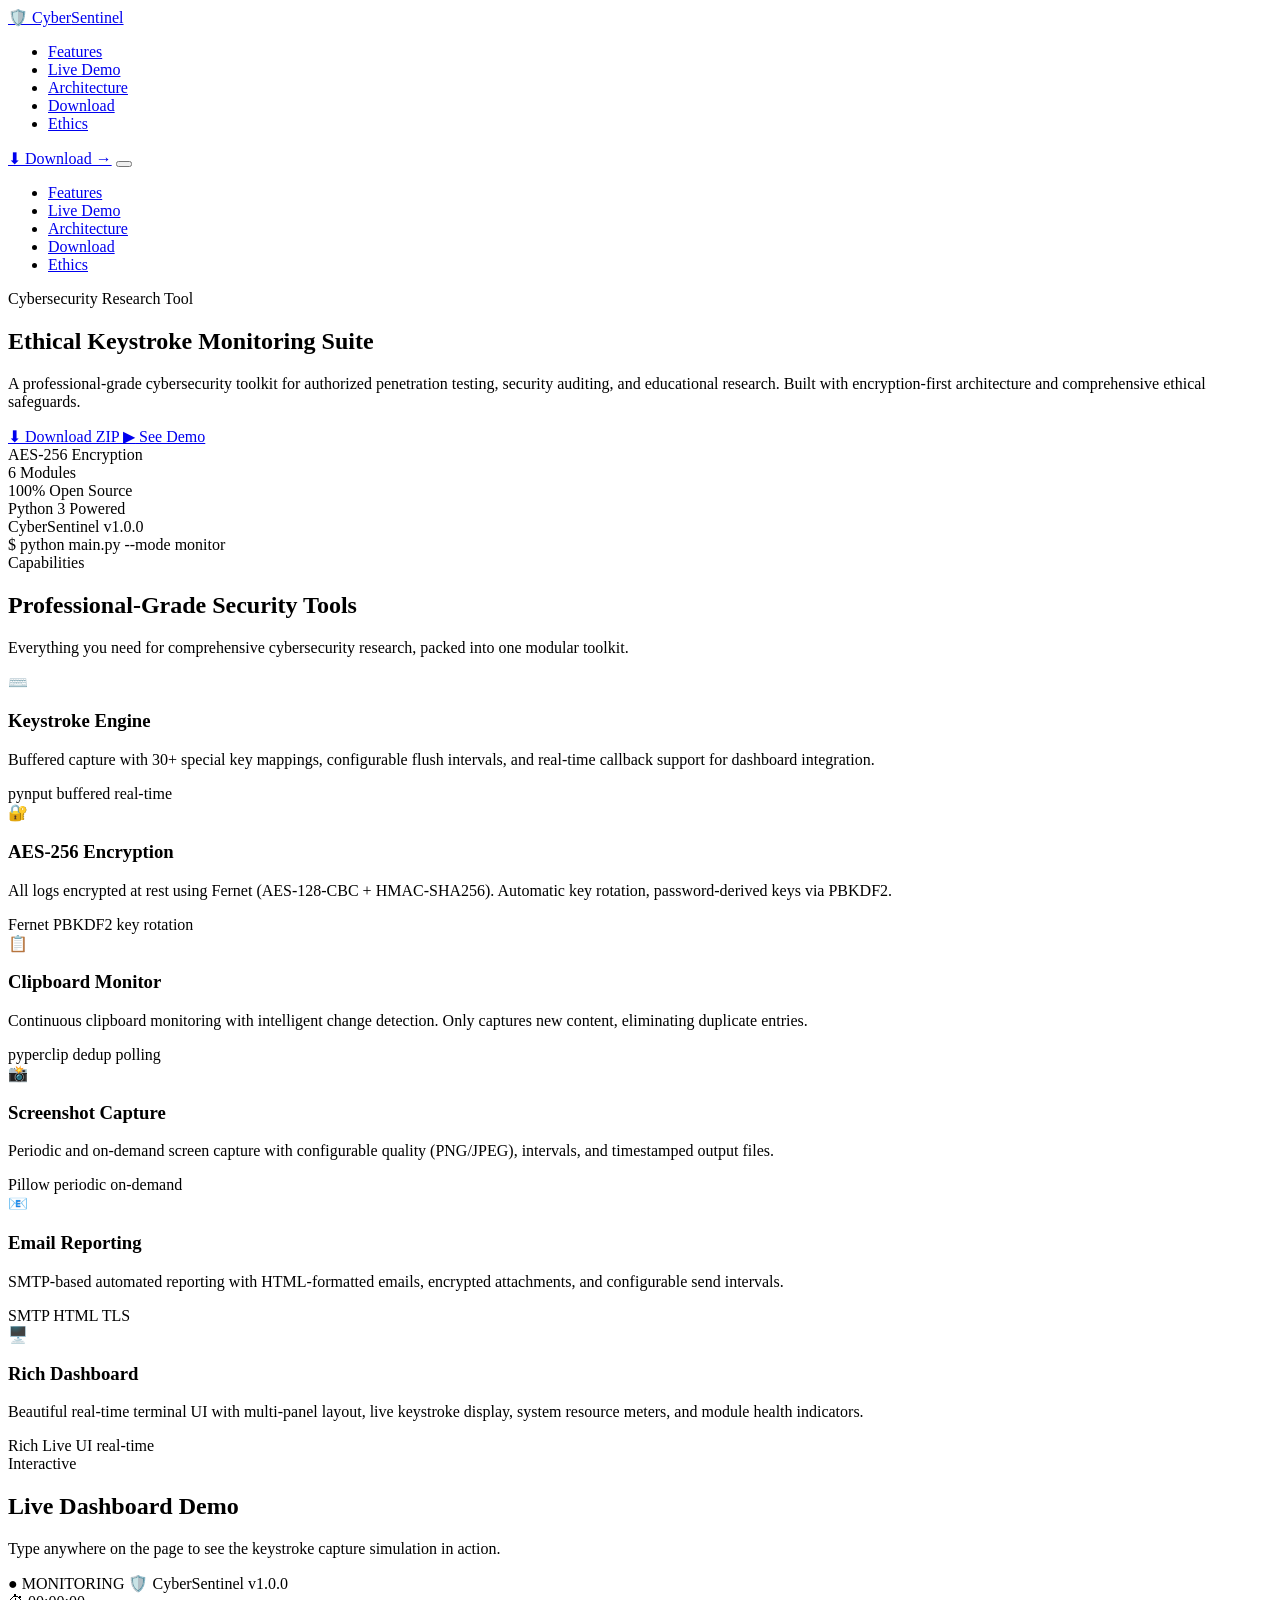
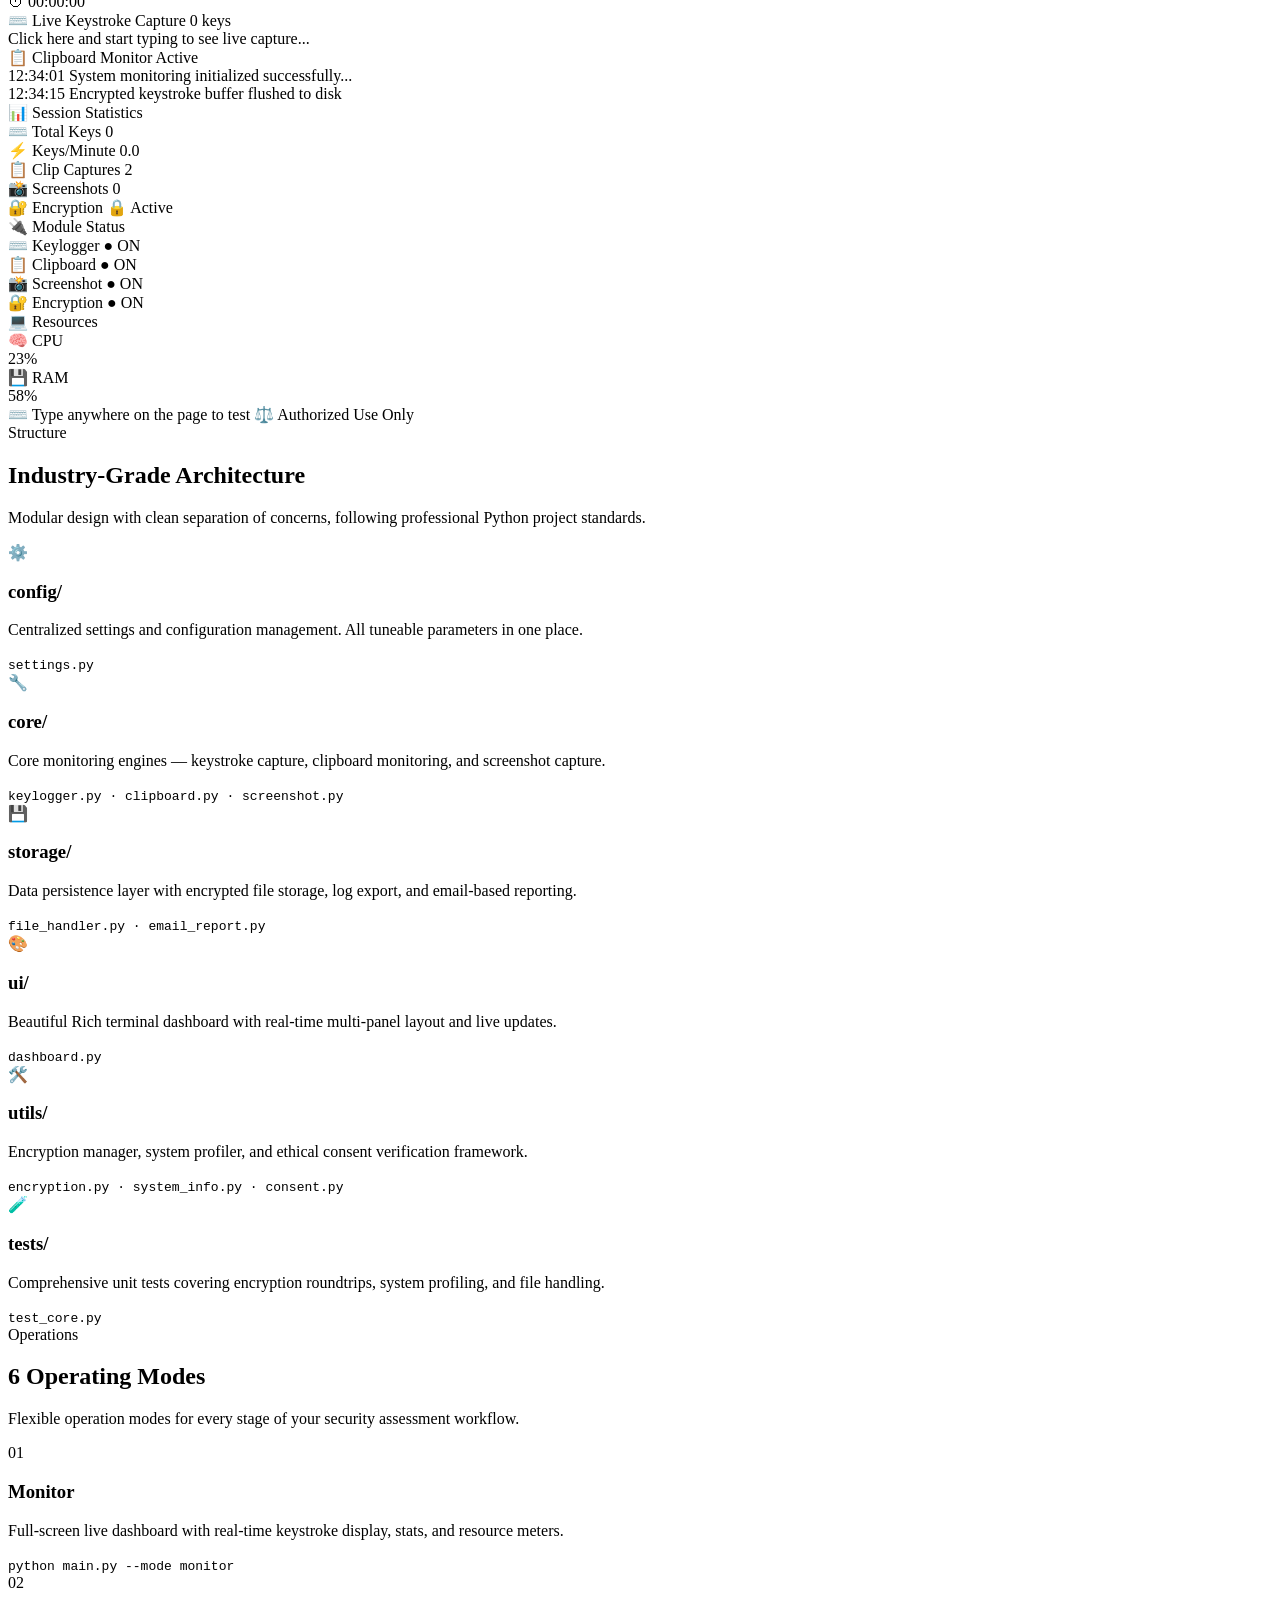
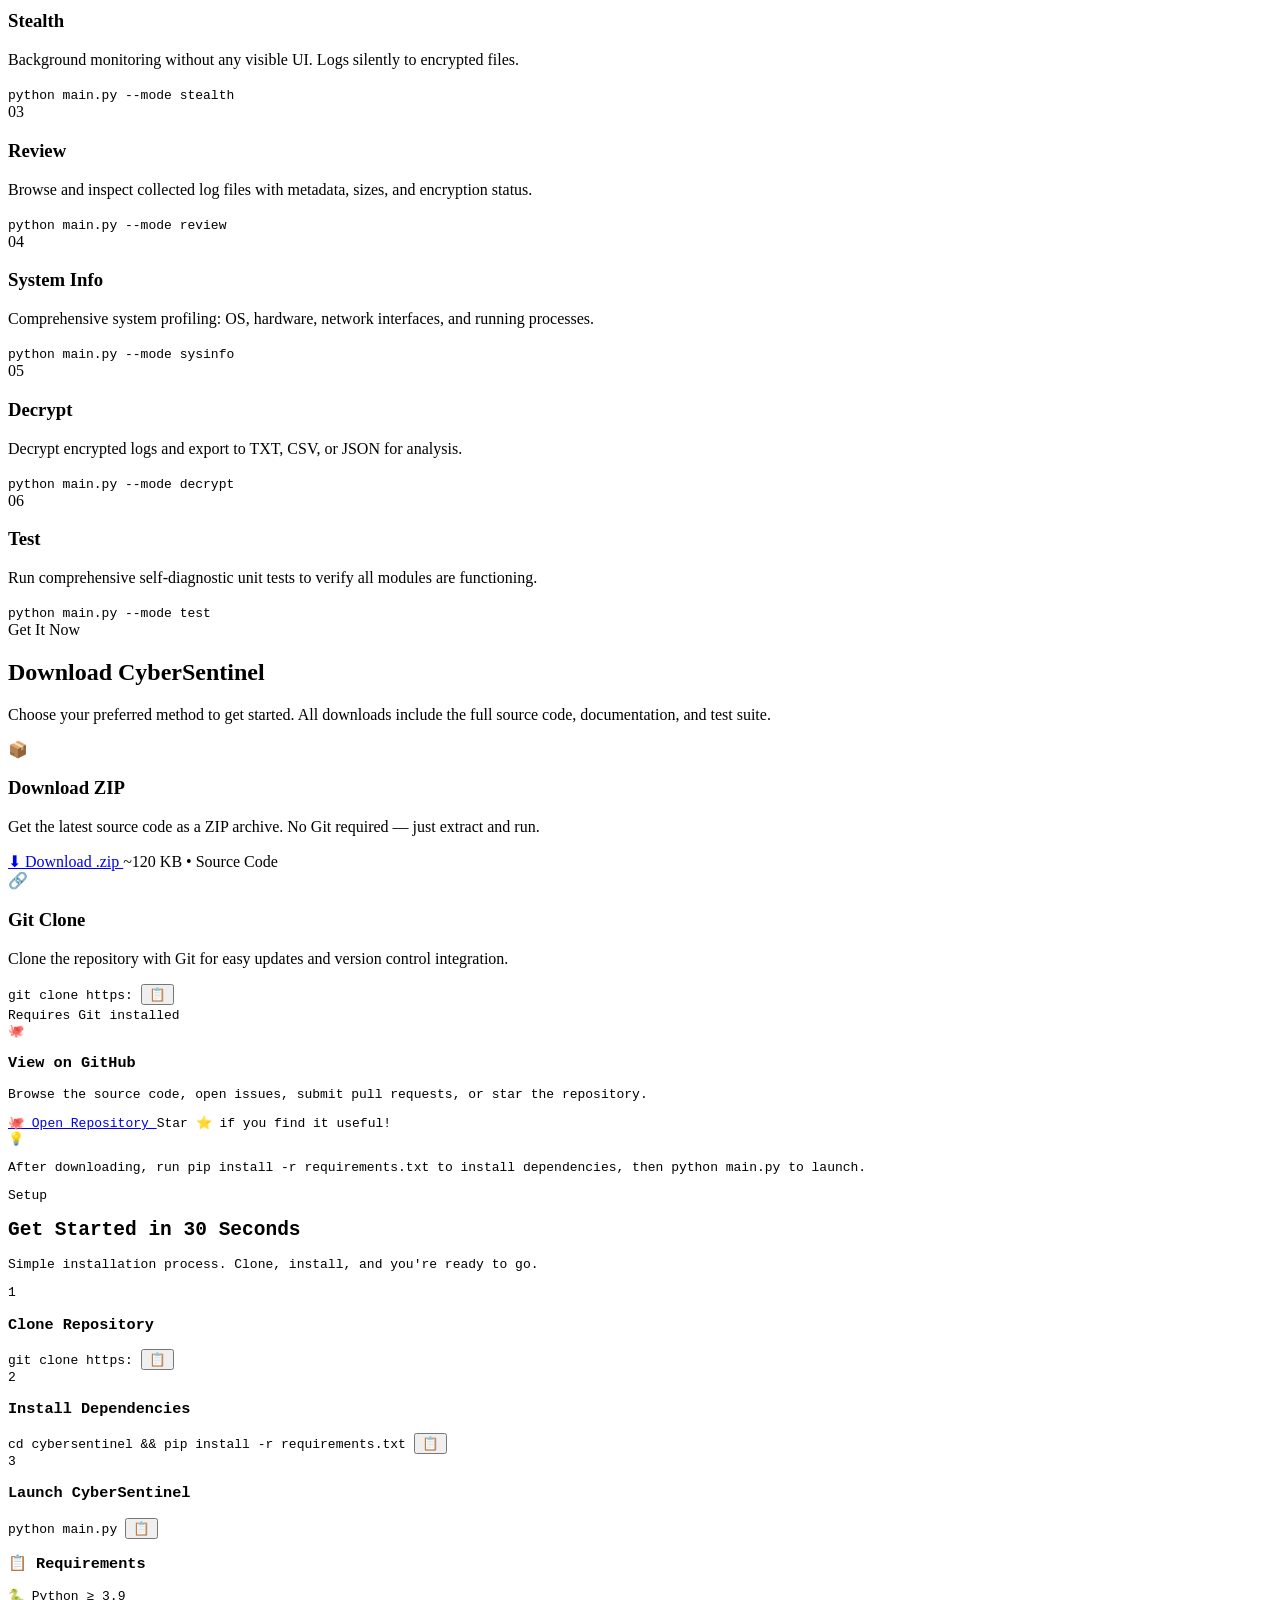
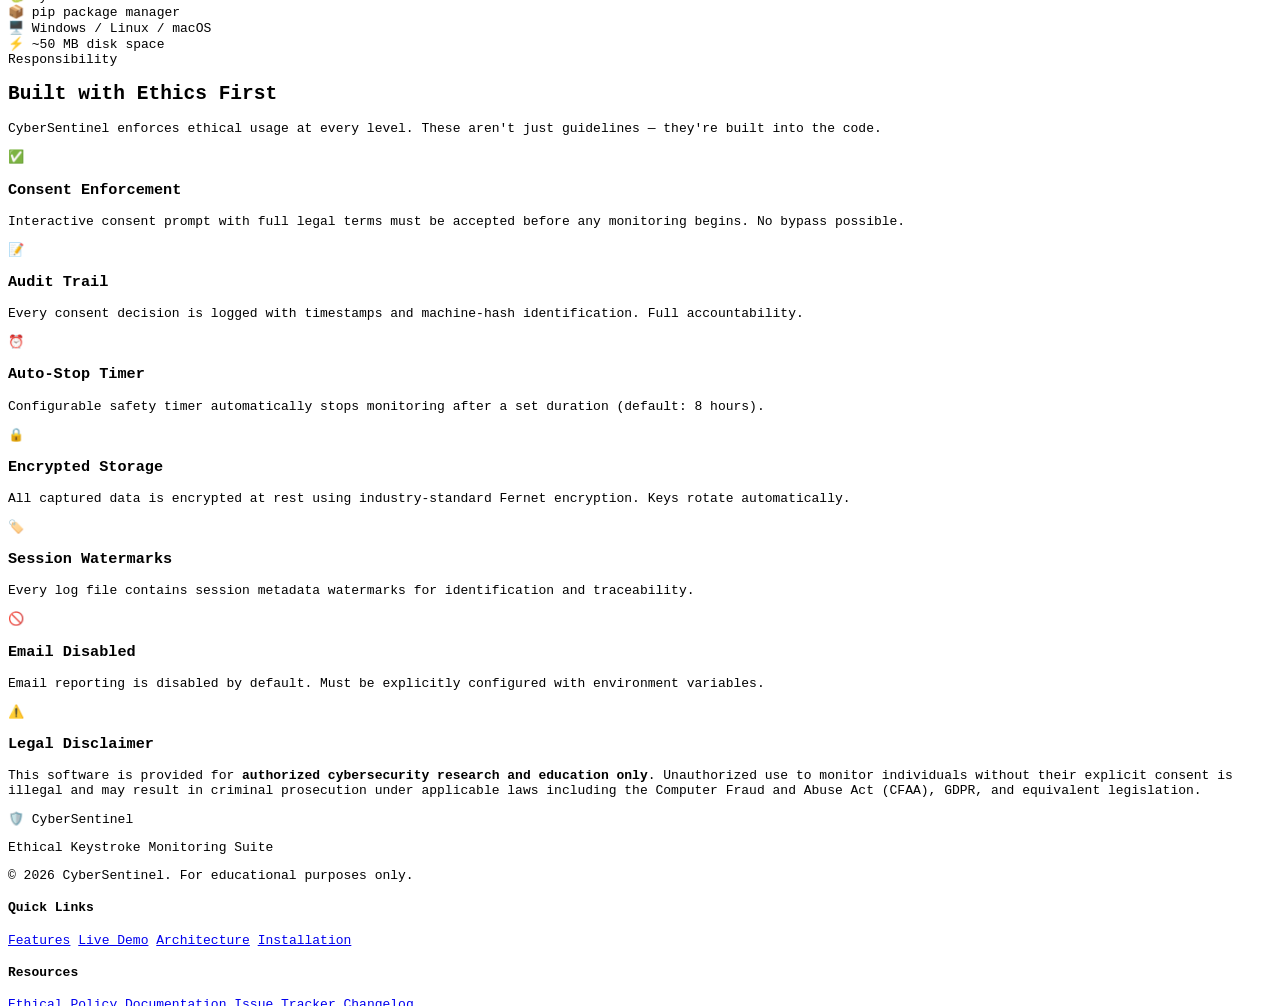
<file: docs/index.html>
<!DOCTYPE html>
<html lang="en">
<head>
    <meta charset="UTF-8">
    <meta name="viewport" content="width=device-width, initial-scale=1.0">
    <meta name="description" content="CyberSentinel - A professional-grade ethical keystroke monitoring suite for cybersecurity research, penetration testing, and education.">
    <meta name="keywords" content="cybersecurity, keylogger, ethical hacking, penetration testing, security research, monitoring">
    <meta name="author" content="CyberSecurity Research Team">
    <title>CyberSentinel — Ethical Keystroke Monitoring Suite</title>
    <link rel="preconnect" href="https:
    <link rel="preconnect" href="https:
    <link href="https:
    <link rel="stylesheet" href="css/style.css">
    <link rel="icon" href="data:image/svg+xml,<svg xmlns=%22http:
</head>
<body>
    
    
    
    <div class="bg-grid"></div>
    <div class="bg-glow bg-glow--1"></div>
    <div class="bg-glow bg-glow--2"></div>
    <div class="bg-glow bg-glow--3"></div>

    
    
    
    <nav class="nav" id="nav">
        <div class="nav__container">
            <a href="#hero" class="nav__logo">
                <span class="nav__logo-icon">🛡️</span>
                <span class="nav__logo-text">Cyber<span class="text-accent">Sentinel</span></span>
            </a>
            <ul class="nav__links">
                <li><a href="#features" class="nav__link">Features</a></li>
                <li><a href="#demo" class="nav__link">Live Demo</a></li>
                <li><a href="#architecture" class="nav__link">Architecture</a></li>
                <li><a href="#download" class="nav__link">Download</a></li>
                <li><a href="#ethical" class="nav__link">Ethics</a></li>
            </ul>
            <a href="#download" class="nav__cta" id="navDownloadBtn">⬇ Download →</a>
            <button class="nav__hamburger" id="hamburger" aria-label="Toggle menu">
                <span></span><span></span><span></span>
            </button>
        </div>
    </nav>

    
    
    
    <div class="mobile-menu" id="mobileMenu">
        <ul class="mobile-menu__links">
            <li><a href="#features">Features</a></li>
            <li><a href="#demo">Live Demo</a></li>
            <li><a href="#architecture">Architecture</a></li>
            <li><a href="#download">Download</a></li>
            <li><a href="#ethical">Ethics</a></li>
        </ul>
    </div>

    
    
    
    <section class="hero" id="hero">
        <div class="hero__content">
            <div class="hero__badge">
                <span class="hero__badge-dot"></span>
                Cybersecurity Research Tool
            </div>
            <h1 class="hero__title">
                <span class="hero__title-line">Ethical Keystroke</span>
                <span class="hero__title-line hero__title-line--accent">Monitoring Suite</span>
            </h1>
            <p class="hero__subtitle">
                A professional-grade cybersecurity toolkit for authorized penetration testing,
                security auditing, and educational research. Built with encryption-first architecture
                and comprehensive ethical safeguards.
            </p>
            <div class="hero__actions">
                <a href="#download" class="btn btn--primary" id="heroDownloadBtn">
                    <span class="btn__icon">⬇</span>
                    Download ZIP
                </a>
                <a href="#demo" class="btn btn--secondary">
                    <span class="btn__icon">▶</span>
                    See Demo
                </a>
            </div>
            <div class="hero__stats">
                <div class="hero__stat">
                    <span class="hero__stat-value">AES-256</span>
                    <span class="hero__stat-label">Encryption</span>
                </div>
                <div class="hero__stat-divider"></div>
                <div class="hero__stat">
                    <span class="hero__stat-value">6</span>
                    <span class="hero__stat-label">Modules</span>
                </div>
                <div class="hero__stat-divider"></div>
                <div class="hero__stat">
                    <span class="hero__stat-value">100%</span>
                    <span class="hero__stat-label">Open Source</span>
                </div>
                <div class="hero__stat-divider"></div>
                <div class="hero__stat">
                    <span class="hero__stat-value">Python 3</span>
                    <span class="hero__stat-label">Powered</span>
                </div>
            </div>
        </div>
        <div class="hero__terminal" id="heroTerminal">
            <div class="terminal">
                <div class="terminal__header">
                    <div class="terminal__dots">
                        <span class="terminal__dot terminal__dot--red"></span>
                        <span class="terminal__dot terminal__dot--yellow"></span>
                        <span class="terminal__dot terminal__dot--green"></span>
                    </div>
                    <span class="terminal__title">CyberSentinel v1.0.0</span>
                </div>
                <div class="terminal__body" id="terminalBody">
                    <div class="terminal__line"><span class="terminal__prompt">$</span> python main.py --mode monitor</div>
                </div>
            </div>
        </div>
    </section>

    
    
    
    <section class="features" id="features">
        <div class="container">
            <div class="section-header">
                <span class="section-tag">Capabilities</span>
                <h2 class="section-title">Professional-Grade <span class="text-accent">Security Tools</span></h2>
                <p class="section-desc">Everything you need for comprehensive cybersecurity research, packed into one modular toolkit.</p>
            </div>
            <div class="features__grid">
                <div class="feature-card feature-card--highlight" data-aos="fade-up">
                    <div class="feature-card__icon">⌨️</div>
                    <h3 class="feature-card__title">Keystroke Engine</h3>
                    <p class="feature-card__desc">Buffered capture with 30+ special key mappings, configurable flush intervals, and real-time callback support for dashboard integration.</p>
                    <div class="feature-card__tags">
                        <span class="tag">pynput</span>
                        <span class="tag">buffered</span>
                        <span class="tag">real-time</span>
                    </div>
                </div>
                <div class="feature-card" data-aos="fade-up" data-aos-delay="100">
                    <div class="feature-card__icon">🔐</div>
                    <h3 class="feature-card__title">AES-256 Encryption</h3>
                    <p class="feature-card__desc">All logs encrypted at rest using Fernet (AES-128-CBC + HMAC-SHA256). Automatic key rotation, password-derived keys via PBKDF2.</p>
                    <div class="feature-card__tags">
                        <span class="tag">Fernet</span>
                        <span class="tag">PBKDF2</span>
                        <span class="tag">key rotation</span>
                    </div>
                </div>
                <div class="feature-card" data-aos="fade-up" data-aos-delay="200">
                    <div class="feature-card__icon">📋</div>
                    <h3 class="feature-card__title">Clipboard Monitor</h3>
                    <p class="feature-card__desc">Continuous clipboard monitoring with intelligent change detection. Only captures new content, eliminating duplicate entries.</p>
                    <div class="feature-card__tags">
                        <span class="tag">pyperclip</span>
                        <span class="tag">dedup</span>
                        <span class="tag">polling</span>
                    </div>
                </div>
                <div class="feature-card" data-aos="fade-up" data-aos-delay="300">
                    <div class="feature-card__icon">📸</div>
                    <h3 class="feature-card__title">Screenshot Capture</h3>
                    <p class="feature-card__desc">Periodic and on-demand screen capture with configurable quality (PNG/JPEG), intervals, and timestamped output files.</p>
                    <div class="feature-card__tags">
                        <span class="tag">Pillow</span>
                        <span class="tag">periodic</span>
                        <span class="tag">on-demand</span>
                    </div>
                </div>
                <div class="feature-card" data-aos="fade-up" data-aos-delay="400">
                    <div class="feature-card__icon">📧</div>
                    <h3 class="feature-card__title">Email Reporting</h3>
                    <p class="feature-card__desc">SMTP-based automated reporting with HTML-formatted emails, encrypted attachments, and configurable send intervals.</p>
                    <div class="feature-card__tags">
                        <span class="tag">SMTP</span>
                        <span class="tag">HTML</span>
                        <span class="tag">TLS</span>
                    </div>
                </div>
                <div class="feature-card" data-aos="fade-up" data-aos-delay="500">
                    <div class="feature-card__icon">🖥️</div>
                    <h3 class="feature-card__title">Rich Dashboard</h3>
                    <p class="feature-card__desc">Beautiful real-time terminal UI with multi-panel layout, live keystroke display, system resource meters, and module health indicators.</p>
                    <div class="feature-card__tags">
                        <span class="tag">Rich</span>
                        <span class="tag">Live UI</span>
                        <span class="tag">real-time</span>
                    </div>
                </div>
            </div>
        </div>
    </section>

    
    
    
    <section class="demo" id="demo">
        <div class="container">
            <div class="section-header">
                <span class="section-tag">Interactive</span>
                <h2 class="section-title">Live <span class="text-accent">Dashboard Demo</span></h2>
                <p class="section-desc">Type anywhere on the page to see the keystroke capture simulation in action.</p>
            </div>
            <div class="demo__dashboard">
                
                <div class="demo__header">
                    <div class="demo__header-left">
                        <span class="demo__status demo__status--active">● MONITORING</span>
                        <span class="demo__session">🛡️ CyberSentinel v1.0.0</span>
                    </div>
                    <div class="demo__header-right">
                        <span class="demo__timer" id="demoTimer">⏱ 00:00:00</span>
                        <span class="demo__date" id="demoDate"></span>
                    </div>
                </div>

                <div class="demo__body">
                    
                    <div class="demo__left">
                        
                        <div class="demo__panel demo__panel--keystrokes">
                            <div class="demo__panel-header">
                                <span>⌨️ Live Keystroke Capture</span>
                                <span class="demo__panel-badge" id="keyCount">0 keys</span>
                            </div>
                            <div class="demo__panel-body" id="keystrokePanel">
                                <span class="demo__placeholder">Click here and start typing to see live capture...</span>
                            </div>
                        </div>
                        
                        <div class="demo__panel demo__panel--clipboard">
                            <div class="demo__panel-header">
                                <span>📋 Clipboard Monitor</span>
                                <span class="demo__panel-badge">Active</span>
                            </div>
                            <div class="demo__panel-body">
                                <div class="demo__clip-entry">
                                    <span class="demo__clip-time">12:34:01</span>
                                    <span class="demo__clip-text">System monitoring initialized successfully...</span>
                                </div>
                                <div class="demo__clip-entry">
                                    <span class="demo__clip-time">12:34:15</span>
                                    <span class="demo__clip-text">Encrypted keystroke buffer flushed to disk</span>
                                </div>
                            </div>
                        </div>
                    </div>

                    
                    <div class="demo__right">
                        
                        <div class="demo__panel demo__panel--stats">
                            <div class="demo__panel-header">
                                <span>📊 Session Statistics</span>
                            </div>
                            <div class="demo__panel-body">
                                <div class="demo__stat-row">
                                    <span>⌨️ Total Keys</span>
                                    <span class="demo__stat-val" id="statTotalKeys">0</span>
                                </div>
                                <div class="demo__stat-row">
                                    <span>⚡ Keys/Minute</span>
                                    <span class="demo__stat-val" id="statKPM">0.0</span>
                                </div>
                                <div class="demo__stat-row">
                                    <span>📋 Clip Captures</span>
                                    <span class="demo__stat-val">2</span>
                                </div>
                                <div class="demo__stat-row">
                                    <span>📸 Screenshots</span>
                                    <span class="demo__stat-val">0</span>
                                </div>
                                <div class="demo__stat-row">
                                    <span>🔐 Encryption</span>
                                    <span class="demo__stat-val demo__stat-val--active">🔒 Active</span>
                                </div>
                            </div>
                        </div>
                        
                        <div class="demo__panel demo__panel--modules">
                            <div class="demo__panel-header">
                                <span>🔌 Module Status</span>
                            </div>
                            <div class="demo__panel-body">
                                <div class="demo__module-row">
                                    <span>⌨️ Keylogger</span>
                                    <span class="demo__module-status demo__module-status--on">● ON</span>
                                </div>
                                <div class="demo__module-row">
                                    <span>📋 Clipboard</span>
                                    <span class="demo__module-status demo__module-status--on">● ON</span>
                                </div>
                                <div class="demo__module-row">
                                    <span>📸 Screenshot</span>
                                    <span class="demo__module-status demo__module-status--on">● ON</span>
                                </div>
                                <div class="demo__module-row">
                                    <span>🔐 Encryption</span>
                                    <span class="demo__module-status demo__module-status--on">● ON</span>
                                </div>
                            </div>
                        </div>
                        
                        <div class="demo__panel demo__panel--system">
                            <div class="demo__panel-header">
                                <span>💻 Resources</span>
                            </div>
                            <div class="demo__panel-body">
                                <div class="demo__resource-row">
                                    <span>🧠 CPU</span>
                                    <div class="demo__resource-bar">
                                        <div class="demo__resource-fill" id="cpuBar" style="width: 23%"></div>
                                    </div>
                                    <span class="demo__resource-val" id="cpuVal">23%</span>
                                </div>
                                <div class="demo__resource-row">
                                    <span>💾 RAM</span>
                                    <div class="demo__resource-bar">
                                        <div class="demo__resource-fill demo__resource-fill--ram" id="ramBar" style="width: 58%"></div>
                                    </div>
                                    <span class="demo__resource-val" id="ramVal">58%</span>
                                </div>
                            </div>
                        </div>
                    </div>
                </div>

                
                <div class="demo__footer">
                    <span>⌨️ Type anywhere on the page to test</span>
                    <span>⚖️ Authorized Use Only</span>
                </div>
            </div>
        </div>
    </section>

    
    
    
    <section class="architecture" id="architecture">
        <div class="container">
            <div class="section-header">
                <span class="section-tag">Structure</span>
                <h2 class="section-title">Industry-Grade <span class="text-accent">Architecture</span></h2>
                <p class="section-desc">Modular design with clean separation of concerns, following professional Python project standards.</p>
            </div>
            <div class="arch__grid">
                <div class="arch__card">
                    <div class="arch__card-icon">⚙️</div>
                    <h3>config/</h3>
                    <p>Centralized settings and configuration management. All tuneable parameters in one place.</p>
                    <code>settings.py</code>
                </div>
                <div class="arch__card">
                    <div class="arch__card-icon">🔧</div>
                    <h3>core/</h3>
                    <p>Core monitoring engines — keystroke capture, clipboard monitoring, and screenshot capture.</p>
                    <code>keylogger.py · clipboard.py · screenshot.py</code>
                </div>
                <div class="arch__card">
                    <div class="arch__card-icon">💾</div>
                    <h3>storage/</h3>
                    <p>Data persistence layer with encrypted file storage, log export, and email-based reporting.</p>
                    <code>file_handler.py · email_report.py</code>
                </div>
                <div class="arch__card">
                    <div class="arch__card-icon">🎨</div>
                    <h3>ui/</h3>
                    <p>Beautiful Rich terminal dashboard with real-time multi-panel layout and live updates.</p>
                    <code>dashboard.py</code>
                </div>
                <div class="arch__card">
                    <div class="arch__card-icon">🛠️</div>
                    <h3>utils/</h3>
                    <p>Encryption manager, system profiler, and ethical consent verification framework.</p>
                    <code>encryption.py · system_info.py · consent.py</code>
                </div>
                <div class="arch__card">
                    <div class="arch__card-icon">🧪</div>
                    <h3>tests/</h3>
                    <p>Comprehensive unit tests covering encryption roundtrips, system profiling, and file handling.</p>
                    <code>test_core.py</code>
                </div>
            </div>
        </div>
    </section>

    
    
    
    <section class="modes" id="modes">
        <div class="container">
            <div class="section-header">
                <span class="section-tag">Operations</span>
                <h2 class="section-title">6 Operating <span class="text-accent">Modes</span></h2>
                <p class="section-desc">Flexible operation modes for every stage of your security assessment workflow.</p>
            </div>
            <div class="modes__grid">
                <div class="mode-card">
                    <div class="mode-card__num">01</div>
                    <h3>Monitor</h3>
                    <p>Full-screen live dashboard with real-time keystroke display, stats, and resource meters.</p>
                    <code>python main.py --mode monitor</code>
                </div>
                <div class="mode-card">
                    <div class="mode-card__num">02</div>
                    <h3>Stealth</h3>
                    <p>Background monitoring without any visible UI. Logs silently to encrypted files.</p>
                    <code>python main.py --mode stealth</code>
                </div>
                <div class="mode-card">
                    <div class="mode-card__num">03</div>
                    <h3>Review</h3>
                    <p>Browse and inspect collected log files with metadata, sizes, and encryption status.</p>
                    <code>python main.py --mode review</code>
                </div>
                <div class="mode-card">
                    <div class="mode-card__num">04</div>
                    <h3>System Info</h3>
                    <p>Comprehensive system profiling: OS, hardware, network interfaces, and running processes.</p>
                    <code>python main.py --mode sysinfo</code>
                </div>
                <div class="mode-card">
                    <div class="mode-card__num">05</div>
                    <h3>Decrypt</h3>
                    <p>Decrypt encrypted logs and export to TXT, CSV, or JSON for analysis.</p>
                    <code>python main.py --mode decrypt</code>
                </div>
                <div class="mode-card">
                    <div class="mode-card__num">06</div>
                    <h3>Test</h3>
                    <p>Run comprehensive self-diagnostic unit tests to verify all modules are functioning.</p>
                    <code>python main.py --mode test</code>
                </div>
            </div>
        </div>
    </section>

    
    
    
    <section class="download" id="download">
        <div class="container">
            <div class="section-header">
                <span class="section-tag">Get It Now</span>
                <h2 class="section-title">Download <span class="text-accent">CyberSentinel</span></h2>
                <p class="section-desc">Choose your preferred method to get started. All downloads include the full source code, documentation, and test suite.</p>
            </div>
            <div class="download__grid">
                
                <div class="download__card download__card--primary">
                    <div class="download__card-glow"></div>
                    <div class="download__card-icon">📦</div>
                    <h3>Download ZIP</h3>
                    <p>Get the latest source code as a ZIP archive. No Git required — just extract and run.</p>
                    <a href="#" class="btn btn--primary download__btn" id="downloadZipBtn">
                        <span class="btn__icon">⬇</span>
                        Download .zip
                    </a>
                    <span class="download__card-size">~120 KB • Source Code</span>
                </div>
                
                <div class="download__card">
                    <div class="download__card-icon">🔗</div>
                    <h3>Git Clone</h3>
                    <p>Clone the repository with Git for easy updates and version control integration.</p>
                    <div class="download__code-block">
                        <code id="cloneCmd">git clone https:
                        <button class="install__copy-btn" onclick="copyCode(this)" aria-label="Copy command">📋</button>
                    </div>
                    <span class="download__card-size">Requires Git installed</span>
                </div>
                
                <div class="download__card">
                    <div class="download__card-icon">🐙</div>
                    <h3>View on GitHub</h3>
                    <p>Browse the source code, open issues, submit pull requests, or star the repository.</p>
                    <a href="#" class="btn btn--secondary download__btn" id="downloadGithubBtn">
                        <span class="btn__icon">🐙</span>
                        Open Repository
                    </a>
                    <span class="download__card-size">Star ⭐ if you find it useful!</span>
                </div>
            </div>
            <div class="download__note">
                <span>💡</span>
                <p>After downloading, run <code>pip install -r requirements.txt</code> to install dependencies, then <code>python main.py</code> to launch.</p>
            </div>
        </div>
    </section>

    
    
    
    <section class="install" id="install">
        <div class="container">
            <div class="section-header">
                <span class="section-tag">Setup</span>
                <h2 class="section-title">Get Started in <span class="text-accent">30 Seconds</span></h2>
                <p class="section-desc">Simple installation process. Clone, install, and you're ready to go.</p>
            </div>
            <div class="install__steps">
                <div class="install__step">
                    <div class="install__step-num">1</div>
                    <div class="install__step-content">
                        <h3>Clone Repository</h3>
                        <div class="install__code-block">
                            <code>git clone https:
                            <button class="install__copy-btn" onclick="copyCode(this)" aria-label="Copy command">📋</button>
                        </div>
                    </div>
                </div>
                <div class="install__step">
                    <div class="install__step-num">2</div>
                    <div class="install__step-content">
                        <h3>Install Dependencies</h3>
                        <div class="install__code-block">
                            <code>cd cybersentinel && pip install -r requirements.txt</code>
                            <button class="install__copy-btn" onclick="copyCode(this)" aria-label="Copy command">📋</button>
                        </div>
                    </div>
                </div>
                <div class="install__step">
                    <div class="install__step-num">3</div>
                    <div class="install__step-content">
                        <h3>Launch CyberSentinel</h3>
                        <div class="install__code-block">
                            <code>python main.py</code>
                            <button class="install__copy-btn" onclick="copyCode(this)" aria-label="Copy command">📋</button>
                        </div>
                    </div>
                </div>
            </div>
            <div class="install__requirements">
                <h3>📋 Requirements</h3>
                <div class="install__req-grid">
                    <div class="install__req">
                        <span class="install__req-icon">🐍</span>
                        <span>Python ≥ 3.9</span>
                    </div>
                    <div class="install__req">
                        <span class="install__req-icon">📦</span>
                        <span>pip package manager</span>
                    </div>
                    <div class="install__req">
                        <span class="install__req-icon">🖥️</span>
                        <span>Windows / Linux / macOS</span>
                    </div>
                    <div class="install__req">
                        <span class="install__req-icon">⚡</span>
                        <span>~50 MB disk space</span>
                    </div>
                </div>
            </div>
        </div>
    </section>

    
    
    
    <section class="ethical" id="ethical">
        <div class="container">
            <div class="section-header">
                <span class="section-tag">Responsibility</span>
                <h2 class="section-title">Built with <span class="text-accent">Ethics First</span></h2>
                <p class="section-desc">CyberSentinel enforces ethical usage at every level. These aren't just guidelines — they're built into the code.</p>
            </div>
            <div class="ethical__grid">
                <div class="ethical__card">
                    <div class="ethical__card-icon">✅</div>
                    <h3>Consent Enforcement</h3>
                    <p>Interactive consent prompt with full legal terms must be accepted before any monitoring begins. No bypass possible.</p>
                </div>
                <div class="ethical__card">
                    <div class="ethical__card-icon">📝</div>
                    <h3>Audit Trail</h3>
                    <p>Every consent decision is logged with timestamps and machine-hash identification. Full accountability.</p>
                </div>
                <div class="ethical__card">
                    <div class="ethical__card-icon">⏰</div>
                    <h3>Auto-Stop Timer</h3>
                    <p>Configurable safety timer automatically stops monitoring after a set duration (default: 8 hours).</p>
                </div>
                <div class="ethical__card">
                    <div class="ethical__card-icon">🔒</div>
                    <h3>Encrypted Storage</h3>
                    <p>All captured data is encrypted at rest using industry-standard Fernet encryption. Keys rotate automatically.</p>
                </div>
                <div class="ethical__card">
                    <div class="ethical__card-icon">🏷️</div>
                    <h3>Session Watermarks</h3>
                    <p>Every log file contains session metadata watermarks for identification and traceability.</p>
                </div>
                <div class="ethical__card">
                    <div class="ethical__card-icon">🚫</div>
                    <h3>Email Disabled</h3>
                    <p>Email reporting is disabled by default. Must be explicitly configured with environment variables.</p>
                </div>
            </div>
            <div class="ethical__warning">
                <div class="ethical__warning-icon">⚠️</div>
                <div>
                    <h3>Legal Disclaimer</h3>
                    <p>This software is provided for <strong>authorized cybersecurity research and education only</strong>. Unauthorized use to monitor individuals without their explicit consent is illegal and may result in criminal prosecution under applicable laws including the Computer Fraud and Abuse Act (CFAA), GDPR, and equivalent legislation.</p>
                </div>
            </div>
        </div>
    </section>

    
    
    
    <footer class="footer">
        <div class="container">
            <div class="footer__content">
                <div class="footer__brand">
                    <span class="footer__logo">🛡️ Cyber<span class="text-accent">Sentinel</span></span>
                    <p>Ethical Keystroke Monitoring Suite</p>
                    <p class="footer__copy">© 2026 CyberSentinel. For educational purposes only.</p>
                </div>
                <div class="footer__links">
                    <h4>Quick Links</h4>
                    <a href="#features">Features</a>
                    <a href="#demo">Live Demo</a>
                    <a href="#architecture">Architecture</a>
                    <a href="#install">Installation</a>
                </div>
                <div class="footer__links">
                    <h4>Resources</h4>
                    <a href="#ethical">Ethical Policy</a>
                    <a href="#">Documentation</a>
                    <a href="#">Issue Tracker</a>
                    <a href="#">Changelog</a>
                </div>
            </div>
        </div>
    </footer>

    <script src="js/app.js"></script>
</body>
</html>
</file>
<file: docs/css/style.css>
:root {
    
    --bg-primary: #06060e;
    --bg-secondary: #0c0c1d;
    --bg-card: #0f0f23;
    --bg-card-hover: #141432;
    --bg-panel: #0a0a1a;

    --accent: #00d4ff;
    --accent-glow: rgba(0, 212, 255, 0.15);
    --accent-dark: #0099bb;
    --secondary: #c850c0;
    --secondary-glow: rgba(200, 80, 192, 0.15);
    --tertiary: #00e676;
    --warning: #ffab40;
    --error: #ff5252;

    --text-primary: #e8eaf6;
    --text-secondary: #9fa8c7;
    --text-dim: #5c6487;

    --border: rgba(255, 255, 255, 0.06);
    --border-accent: rgba(0, 212, 255, 0.2);

    
    --font-sans: 'Inter', -apple-system, BlinkMacSystemFont, sans-serif;
    --font-mono: 'JetBrains Mono', 'Fira Code', monospace;

    
    --space-xs: 0.25rem;
    --space-sm: 0.5rem;
    --space-md: 1rem;
    --space-lg: 1.5rem;
    --space-xl: 2rem;
    --space-2xl: 3rem;
    --space-3xl: 4rem;
    --space-4xl: 6rem;

    
    --radius-sm: 6px;
    --radius-md: 10px;
    --radius-lg: 16px;
    --radius-xl: 24px;
    --radius-full: 999px;

    
    --transition-fast: 0.15s ease;
    --transition-normal: 0.3s ease;
    --transition-slow: 0.5s ease;

    
    --z-bg: -1;
    --z-base: 1;
    --z-nav: 100;
    --z-overlay: 200;
}

*,
*::before,
*::after {
    margin: 0;
    padding: 0;
    box-sizing: border-box;
}

html {
    scroll-behavior: smooth;
    scroll-padding-top: 80px;
    font-size: 16px;
}

body {
    font-family: var(--font-sans);
    background: var(--bg-primary);
    color: var(--text-primary);
    line-height: 1.6;
    overflow-x: hidden;
    -webkit-font-smoothing: antialiased;
}

a {
    color: var(--accent);
    text-decoration: none;
    transition: color var(--transition-fast);
}

a:hover {
    color: var(--secondary);
}

img {
    max-width: 100%;
    display: block;
}

code {
    font-family: var(--font-mono);
    font-size: 0.85em;
    background: rgba(0, 212, 255, 0.08);
    color: var(--accent);
    padding: 0.15em 0.5em;
    border-radius: var(--radius-sm);
}

.container {
    width: 100%;
    max-width: 1200px;
    margin: 0 auto;
    padding: 0 var(--space-xl);
}

.text-accent {
    background: linear-gradient(135deg, var(--accent), var(--secondary));
    -webkit-background-clip: text;
    -webkit-text-fill-color: transparent;
    background-clip: text;
}

.bg-grid {
    position: fixed;
    inset: 0;
    z-index: var(--z-bg);
    background-image:
        linear-gradient(rgba(255, 255, 255, 0.02) 1px, transparent 1px),
        linear-gradient(90deg, rgba(255, 255, 255, 0.02) 1px, transparent 1px);
    background-size: 60px 60px;
    pointer-events: none;
}

.bg-glow {
    position: fixed;
    border-radius: 50%;
    filter: blur(120px);
    z-index: var(--z-bg);
    pointer-events: none;
    animation: glow-float 12s ease-in-out infinite;
}

.bg-glow--1 {
    width: 600px;
    height: 600px;
    background: radial-gradient(circle, rgba(0, 212, 255, 0.08), transparent 70%);
    top: -200px;
    right: -100px;
    animation-delay: 0s;
}

.bg-glow--2 {
    width: 500px;
    height: 500px;
    background: radial-gradient(circle, rgba(200, 80, 192, 0.06), transparent 70%);
    bottom: -100px;
    left: -100px;
    animation-delay: -4s;
}

.bg-glow--3 {
    width: 400px;
    height: 400px;
    background: radial-gradient(circle, rgba(0, 230, 118, 0.04), transparent 70%);
    top: 50%;
    left: 50%;
    transform: translate(-50%, -50%);
    animation-delay: -8s;
}

@keyframes glow-float {
    0%, 100% { transform: translate(0, 0) scale(1); }
    33% { transform: translate(30px, -20px) scale(1.05); }
    66% { transform: translate(-20px, 15px) scale(0.95); }
}

.nav {
    position: fixed;
    top: 0;
    left: 0;
    right: 0;
    z-index: var(--z-nav);
    backdrop-filter: blur(20px) saturate(180%);
    -webkit-backdrop-filter: blur(20px) saturate(180%);
    background: rgba(6, 6, 14, 0.8);
    border-bottom: 1px solid var(--border);
    transition: all var(--transition-normal);
}

.nav.scrolled {
    background: rgba(6, 6, 14, 0.95);
    box-shadow: 0 4px 30px rgba(0, 0, 0, 0.3);
}

.nav__container {
    max-width: 1200px;
    margin: 0 auto;
    padding: 0 var(--space-xl);
    display: flex;
    align-items: center;
    justify-content: space-between;
    height: 70px;
}

.nav__logo {
    display: flex;
    align-items: center;
    gap: var(--space-sm);
    font-weight: 700;
    font-size: 1.2rem;
    color: var(--text-primary);
}

.nav__logo:hover {
    color: var(--text-primary);
}

.nav__logo-icon {
    font-size: 1.5rem;
}

.nav__links {
    display: flex;
    list-style: none;
    gap: var(--space-lg);
}

.nav__link {
    color: var(--text-secondary);
    font-size: 0.9rem;
    font-weight: 500;
    padding: var(--space-sm) 0;
    position: relative;
    transition: color var(--transition-fast);
}

.nav__link::after {
    content: '';
    position: absolute;
    bottom: 0;
    left: 0;
    width: 0;
    height: 2px;
    background: linear-gradient(90deg, var(--accent), var(--secondary));
    border-radius: 2px;
    transition: width var(--transition-normal);
}

.nav__link:hover {
    color: var(--text-primary);
}

.nav__link:hover::after {
    width: 100%;
}

.nav__cta {
    display: inline-flex;
    align-items: center;
    padding: 0.5rem 1.25rem;
    background: linear-gradient(135deg, var(--accent), var(--secondary));
    color: var(--bg-primary) !important;
    font-weight: 600;
    font-size: 0.85rem;
    border-radius: var(--radius-full);
    transition: all var(--transition-normal);
}

.nav__cta:hover {
    transform: translateY(-1px);
    box-shadow: 0 4px 20px rgba(0, 212, 255, 0.3);
    color: var(--bg-primary) !important;
}

.nav__hamburger {
    display: none;
    flex-direction: column;
    gap: 5px;
    background: none;
    border: none;
    cursor: pointer;
    padding: var(--space-sm);
}

.nav__hamburger span {
    width: 24px;
    height: 2px;
    background: var(--text-primary);
    border-radius: 2px;
    transition: all var(--transition-fast);
}

.nav__hamburger.active span:nth-child(1) { transform: rotate(45deg) translate(5px, 5px); }
.nav__hamburger.active span:nth-child(2) { opacity: 0; }
.nav__hamburger.active span:nth-child(3) { transform: rotate(-45deg) translate(5px, -5px); }

.mobile-menu {
    display: none;
    position: fixed;
    top: 70px;
    left: 0;
    right: 0;
    background: rgba(6, 6, 14, 0.98);
    backdrop-filter: blur(20px);
    z-index: var(--z-nav);
    border-bottom: 1px solid var(--border);
    padding: var(--space-xl);
    transform: translateY(-100%);
    opacity: 0;
    transition: all var(--transition-normal);
}

.mobile-menu.open {
    transform: translateY(0);
    opacity: 1;
}

.mobile-menu__links {
    list-style: none;
    display: flex;
    flex-direction: column;
    gap: var(--space-md);
}

.mobile-menu__links a {
    display: block;
    color: var(--text-secondary);
    font-size: 1.1rem;
    padding: var(--space-sm) 0;
    border-bottom: 1px solid var(--border);
}

.hero {
    min-height: 100vh;
    display: flex;
    align-items: center;
    padding: 120px var(--space-xl) var(--space-4xl);
    position: relative;
}

.hero__content {
    max-width: 600px;
    position: relative;
    z-index: var(--z-base);
}

.hero__badge {
    display: inline-flex;
    align-items: center;
    gap: var(--space-sm);
    padding: 0.4rem 1rem;
    background: var(--accent-glow);
    border: 1px solid var(--border-accent);
    border-radius: var(--radius-full);
    font-size: 0.8rem;
    font-weight: 500;
    color: var(--accent);
    margin-bottom: var(--space-xl);
    animation: fadeInUp 0.8s ease;
}

.hero__badge-dot {
    width: 6px;
    height: 6px;
    background: var(--accent);
    border-radius: 50%;
    animation: pulse-dot 2s ease-in-out infinite;
}

@keyframes pulse-dot {
    0%, 100% { opacity: 1; transform: scale(1); }
    50% { opacity: 0.5; transform: scale(0.8); }
}

.hero__title {
    font-size: clamp(2.5rem, 5vw, 4rem);
    font-weight: 900;
    line-height: 1.1;
    letter-spacing: -0.02em;
    margin-bottom: var(--space-lg);
    animation: fadeInUp 0.8s ease 0.1s both;
}

.hero__title-line {
    display: block;
}

.hero__title-line--accent {
    background: linear-gradient(135deg, var(--accent), var(--secondary));
    -webkit-background-clip: text;
    -webkit-text-fill-color: transparent;
    background-clip: text;
}

.hero__subtitle {
    font-size: 1.1rem;
    color: var(--text-secondary);
    line-height: 1.7;
    margin-bottom: var(--space-2xl);
    animation: fadeInUp 0.8s ease 0.2s both;
}

.hero__actions {
    display: flex;
    gap: var(--space-md);
    margin-bottom: var(--space-3xl);
    animation: fadeInUp 0.8s ease 0.3s both;
}

.hero__stats {
    display: flex;
    align-items: center;
    gap: var(--space-lg);
    animation: fadeInUp 0.8s ease 0.4s both;
}

.hero__stat {
    display: flex;
    flex-direction: column;
    gap: 2px;
}

.hero__stat-value {
    font-size: 1.1rem;
    font-weight: 700;
    color: var(--text-primary);
}

.hero__stat-label {
    font-size: 0.75rem;
    color: var(--text-dim);
    text-transform: uppercase;
    letter-spacing: 0.05em;
}

.hero__stat-divider {
    width: 1px;
    height: 32px;
    background: var(--border);
}

.hero__terminal {
    position: absolute;
    right: 0;
    top: 50%;
    transform: translateY(-50%);
    width: 520px;
    animation: fadeInRight 1s ease 0.5s both;
}

.terminal {
    background: var(--bg-card);
    border: 1px solid var(--border);
    border-radius: var(--radius-lg);
    overflow: hidden;
    box-shadow:
        0 0 0 1px rgba(255,255,255,0.03),
        0 20px 60px rgba(0,0,0,0.5),
        0 0 40px var(--accent-glow);
}

.terminal__header {
    display: flex;
    align-items: center;
    gap: var(--space-md);
    padding: 12px 16px;
    background: rgba(255, 255, 255, 0.03);
    border-bottom: 1px solid var(--border);
}

.terminal__dots {
    display: flex;
    gap: 6px;
}

.terminal__dot {
    width: 10px;
    height: 10px;
    border-radius: 50%;
}

.terminal__dot--red { background: #ff5f56; }
.terminal__dot--yellow { background: #ffbd2e; }
.terminal__dot--green { background: #27c93f; }

.terminal__title {
    font-family: var(--font-mono);
    font-size: 0.75rem;
    color: var(--text-dim);
}

.terminal__body {
    padding: 16px 20px;
    font-family: var(--font-mono);
    font-size: 0.8rem;
    line-height: 1.8;
    min-height: 280px;
    max-height: 350px;
    overflow-y: auto;
}

.terminal__line {
    white-space: pre-wrap;
    color: var(--text-secondary);
}

.terminal__prompt {
    color: var(--accent);
    font-weight: 700;
    margin-right: 8px;
}

.terminal__line--success { color: var(--tertiary); }
.terminal__line--accent { color: var(--accent); }
.terminal__line--warning { color: var(--warning); }
.terminal__line--dim { color: var(--text-dim); }

.btn {
    display: inline-flex;
    align-items: center;
    gap: var(--space-sm);
    padding: 0.85rem 1.75rem;
    font-size: 0.95rem;
    font-weight: 600;
    border-radius: var(--radius-md);
    transition: all var(--transition-normal);
    cursor: pointer;
    border: none;
    font-family: var(--font-sans);
}

.btn--primary {
    background: linear-gradient(135deg, var(--accent), #00b4d8);
    color: var(--bg-primary);
    box-shadow: 0 4px 15px rgba(0, 212, 255, 0.25);
}

.btn--primary:hover {
    transform: translateY(-2px);
    box-shadow: 0 8px 25px rgba(0, 212, 255, 0.35);
    color: var(--bg-primary);
}

.btn--secondary {
    background: rgba(255, 255, 255, 0.05);
    color: var(--text-primary);
    border: 1px solid var(--border);
}

.btn--secondary:hover {
    background: rgba(255, 255, 255, 0.1);
    border-color: var(--accent);
    color: var(--accent);
    transform: translateY(-2px);
}

.btn__icon {
    font-size: 1rem;
}

section {
    padding: var(--space-4xl) 0;
}

.section-header {
    text-align: center;
    max-width: 700px;
    margin: 0 auto var(--space-3xl);
}

.section-tag {
    display: inline-block;
    padding: 0.3rem 0.85rem;
    background: var(--accent-glow);
    color: var(--accent);
    font-size: 0.75rem;
    font-weight: 600;
    text-transform: uppercase;
    letter-spacing: 0.1em;
    border-radius: var(--radius-full);
    border: 1px solid var(--border-accent);
    margin-bottom: var(--space-md);
}

.section-title {
    font-size: clamp(1.8rem, 3vw, 2.5rem);
    font-weight: 800;
    margin-bottom: var(--space-md);
    letter-spacing: -0.02em;
}

.section-desc {
    font-size: 1.05rem;
    color: var(--text-secondary);
    line-height: 1.7;
}

.features {
    background: var(--bg-secondary);
    position: relative;
}

.features::before {
    content: '';
    position: absolute;
    top: 0;
    left: 0;
    right: 0;
    height: 1px;
    background: linear-gradient(90deg, transparent, var(--accent), var(--secondary), transparent);
}

.features__grid {
    display: grid;
    grid-template-columns: repeat(3, 1fr);
    gap: var(--space-lg);
}

.feature-card {
    background: var(--bg-card);
    border: 1px solid var(--border);
    border-radius: var(--radius-lg);
    padding: var(--space-2xl);
    transition: all var(--transition-normal);
    position: relative;
    overflow: hidden;
}

.feature-card::before {
    content: '';
    position: absolute;
    top: 0;
    left: 0;
    right: 0;
    height: 2px;
    background: linear-gradient(90deg, var(--accent), var(--secondary));
    opacity: 0;
    transition: opacity var(--transition-normal);
}

.feature-card:hover {
    border-color: var(--border-accent);
    transform: translateY(-4px);
    box-shadow: 0 12px 40px rgba(0, 0, 0, 0.3), 0 0 20px var(--accent-glow);
}

.feature-card:hover::before {
    opacity: 1;
}

.feature-card--highlight {
    border-color: var(--border-accent);
    background: linear-gradient(135deg, var(--bg-card), rgba(0, 212, 255, 0.03));
}

.feature-card__icon {
    font-size: 2.2rem;
    margin-bottom: var(--space-md);
}

.feature-card__title {
    font-size: 1.15rem;
    font-weight: 700;
    margin-bottom: var(--space-sm);
}

.feature-card__desc {
    font-size: 0.9rem;
    color: var(--text-secondary);
    line-height: 1.6;
    margin-bottom: var(--space-md);
}

.feature-card__tags {
    display: flex;
    flex-wrap: wrap;
    gap: var(--space-xs);
}

.tag {
    display: inline-block;
    padding: 0.15rem 0.6rem;
    background: rgba(0, 212, 255, 0.08);
    color: var(--accent);
    font-size: 0.7rem;
    font-family: var(--font-mono);
    border-radius: var(--radius-full);
    border: 1px solid rgba(0, 212, 255, 0.12);
}

.demo {
    background: var(--bg-primary);
}

.demo__dashboard {
    background: var(--bg-card);
    border: 1px solid var(--border);
    border-radius: var(--radius-lg);
    overflow: hidden;
    box-shadow: 0 20px 60px rgba(0, 0, 0, 0.4), 0 0 60px var(--accent-glow);
}

.demo__header {
    display: flex;
    align-items: center;
    justify-content: space-between;
    padding: 12px 20px;
    background: rgba(255, 255, 255, 0.02);
    border-bottom: 2px solid var(--accent);
}

.demo__header-left,
.demo__header-right {
    display: flex;
    align-items: center;
    gap: var(--space-lg);
}

.demo__status {
    font-family: var(--font-mono);
    font-size: 0.8rem;
    font-weight: 600;
}

.demo__status--active {
    color: var(--tertiary);
    animation: pulse-dot 2s infinite;
}

.demo__session {
    font-size: 0.85rem;
    color: var(--text-secondary);
}

.demo__timer {
    font-family: var(--font-mono);
    font-size: 0.85rem;
    color: var(--accent);
    font-weight: 600;
}

.demo__date {
    font-size: 0.8rem;
    color: var(--text-dim);
}

.demo__body {
    display: grid;
    grid-template-columns: 2fr 1fr;
    min-height: 400px;
}

.demo__left {
    display: flex;
    flex-direction: column;
    border-right: 1px solid var(--border);
}

.demo__right {
    display: flex;
    flex-direction: column;
}

.demo__panel {
    border-bottom: 1px solid var(--border);
    flex: 1;
}

.demo__panel:last-child {
    border-bottom: none;
}

.demo__panel-header {
    display: flex;
    align-items: center;
    justify-content: space-between;
    padding: 8px 16px;
    background: rgba(255, 255, 255, 0.02);
    border-bottom: 1px solid var(--border);
    font-size: 0.8rem;
    font-weight: 600;
    color: var(--text-secondary);
}

.demo__panel-badge {
    font-family: var(--font-mono);
    font-size: 0.7rem;
    color: var(--accent);
    background: rgba(0, 212, 255, 0.1);
    padding: 2px 8px;
    border-radius: var(--radius-full);
}

.demo__panel-body {
    padding: 16px;
    font-family: var(--font-mono);
    font-size: 0.8rem;
    line-height: 1.8;
    min-height: 100px;
}

.demo__panel--keystrokes {
    flex: 3;
}

.demo__panel--keystrokes .demo__panel-body {
    min-height: 200px;
    word-break: break-all;
    cursor: text;
}

.demo__panel--clipboard {
    flex: 1;
}

.demo__placeholder {
    color: var(--text-dim);
    font-style: italic;
}

.key-char {
    color: var(--tertiary);
    font-weight: 500;
}

.key-special {
    color: var(--secondary);
    font-weight: 700;
    font-size: 0.75rem;
}

.key-space {
    color: var(--text-dim);
}

.key-enter {
    color: var(--warning);
    font-weight: 700;
}

.key-backspace {
    color: var(--error);
}

.demo__clip-entry {
    display: flex;
    gap: var(--space-md);
    padding: 4px 0;
    border-bottom: 1px solid var(--border);
}

.demo__clip-entry:last-child {
    border-bottom: none;
}

.demo__clip-time {
    color: var(--text-dim);
    flex-shrink: 0;
}

.demo__clip-text {
    color: var(--text-secondary);
}

.demo__stat-row {
    display: flex;
    justify-content: space-between;
    padding: 4px 0;
    color: var(--text-secondary);
    border-bottom: 1px solid rgba(255,255,255,0.02);
}

.demo__stat-val {
    color: var(--text-primary);
    font-weight: 600;
}

.demo__stat-val--active {
    color: var(--tertiary);
}

.demo__module-row {
    display: flex;
    justify-content: space-between;
    padding: 4px 0;
    color: var(--text-secondary);
}

.demo__module-status {
    font-weight: 700;
    font-size: 0.75rem;
}

.demo__module-status--on {
    color: var(--tertiary);
}

.demo__module-status--off {
    color: var(--error);
}

.demo__resource-row {
    display: flex;
    align-items: center;
    gap: var(--space-sm);
    padding: 4px 0;
    color: var(--text-secondary);
}

.demo__resource-bar {
    flex: 1;
    height: 8px;
    background: rgba(255, 255, 255, 0.05);
    border-radius: var(--radius-full);
    overflow: hidden;
}

.demo__resource-fill {
    height: 100%;
    background: linear-gradient(90deg, var(--tertiary), var(--accent));
    border-radius: var(--radius-full);
    transition: width 1s ease;
}

.demo__resource-fill--ram {
    background: linear-gradient(90deg, var(--accent), var(--secondary));
}

.demo__resource-val {
    width: 40px;
    text-align: right;
    font-weight: 600;
    color: var(--text-primary);
    font-size: 0.75rem;
}

.demo__footer {
    display: flex;
    justify-content: space-between;
    padding: 10px 20px;
    background: rgba(255, 255, 255, 0.02);
    border-top: 1px solid var(--border);
    font-size: 0.75rem;
    color: var(--text-dim);
}

.architecture {
    background: var(--bg-secondary);
    position: relative;
}

.architecture::before {
    content: '';
    position: absolute;
    top: 0;
    left: 0;
    right: 0;
    height: 1px;
    background: linear-gradient(90deg, transparent, var(--secondary), var(--accent), transparent);
}

.arch__grid {
    display: grid;
    grid-template-columns: repeat(3, 1fr);
    gap: var(--space-lg);
}

.arch__card {
    background: var(--bg-card);
    border: 1px solid var(--border);
    border-radius: var(--radius-lg);
    padding: var(--space-2xl);
    transition: all var(--transition-normal);
    text-align: center;
}

.arch__card:hover {
    border-color: var(--border-accent);
    transform: translateY(-4px);
    box-shadow: 0 8px 30px rgba(0,0,0,0.3);
}

.arch__card-icon {
    font-size: 2.5rem;
    margin-bottom: var(--space-md);
}

.arch__card h3 {
    font-family: var(--font-mono);
    font-size: 1.15rem;
    color: var(--accent);
    margin-bottom: var(--space-sm);
}

.arch__card p {
    font-size: 0.9rem;
    color: var(--text-secondary);
    margin-bottom: var(--space-md);
    line-height: 1.6;
}

.arch__card code {
    font-size: 0.7rem;
    background: rgba(0, 212, 255, 0.05);
    padding: 0.3rem 0.6rem;
}

.download {
    background: var(--bg-primary);
    position: relative;
}

.download::before {
    content: '';
    position: absolute;
    top: 0;
    left: 0;
    right: 0;
    height: 1px;
    background: linear-gradient(90deg, transparent, var(--accent), var(--secondary), transparent);
}

.download__grid {
    display: grid;
    grid-template-columns: repeat(3, 1fr);
    gap: var(--space-lg);
    margin-bottom: var(--space-2xl);
}

.download__card {
    background: var(--bg-card);
    border: 1px solid var(--border);
    border-radius: var(--radius-lg);
    padding: var(--space-2xl);
    text-align: center;
    transition: all var(--transition-normal);
    position: relative;
    overflow: hidden;
    display: flex;
    flex-direction: column;
    align-items: center;
}

.download__card:hover {
    border-color: var(--border-accent);
    transform: translateY(-4px);
    box-shadow: 0 12px 40px rgba(0, 0, 0, 0.3);
}

.download__card--primary {
    border-color: var(--border-accent);
    background: linear-gradient(135deg, var(--bg-card), rgba(0, 212, 255, 0.05));
}

.download__card--primary:hover {
    box-shadow: 0 12px 40px rgba(0, 0, 0, 0.3), 0 0 40px var(--accent-glow);
}

.download__card-glow {
    position: absolute;
    top: -50%;
    left: -50%;
    width: 200%;
    height: 200%;
    background: radial-gradient(circle at center, rgba(0, 212, 255, 0.04), transparent 50%);
    pointer-events: none;
}

.download__card-icon {
    font-size: 3rem;
    margin-bottom: var(--space-md);
}

.download__card h3 {
    font-size: 1.2rem;
    font-weight: 700;
    margin-bottom: var(--space-sm);
}

.download__card p {
    font-size: 0.9rem;
    color: var(--text-secondary);
    line-height: 1.6;
    margin-bottom: var(--space-lg);
    flex: 1;
}

.download__btn {
    width: 100%;
    justify-content: center;
    margin-bottom: var(--space-md);
}

.download__card-size {
    font-size: 0.75rem;
    color: var(--text-dim);
}

.download__code-block {
    display: flex;
    align-items: center;
    gap: var(--space-sm);
    background: rgba(0, 0, 0, 0.3);
    border: 1px solid var(--border);
    border-radius: var(--radius-md);
    padding: 0.75rem 1rem;
    margin-bottom: var(--space-md);
    width: 100%;
}

.download__code-block code {
    flex: 1;
    background: none;
    padding: 0;
    font-size: 0.72rem;
    color: var(--accent);
    text-align: left;
    word-break: break-all;
}

.download__note {
    display: flex;
    gap: var(--space-md);
    align-items: center;
    padding: var(--space-lg) var(--space-xl);
    background: rgba(0, 212, 255, 0.05);
    border: 1px solid var(--border-accent);
    border-radius: var(--radius-md);
    font-size: 0.9rem;
    color: var(--text-secondary);
}

.download__note span {
    font-size: 1.5rem;
    flex-shrink: 0;
}

.download__note code {
    font-size: 0.8rem;
}

.modes {
    background: var(--bg-primary);
}

.modes__grid {
    display: grid;
    grid-template-columns: repeat(3, 1fr);
    gap: var(--space-lg);
}

.mode-card {
    background: var(--bg-card);
    border: 1px solid var(--border);
    border-radius: var(--radius-lg);
    padding: var(--space-2xl);
    transition: all var(--transition-normal);
    position: relative;
    overflow: hidden;
}

.mode-card:hover {
    border-color: var(--border-accent);
    transform: translateY(-4px);
    box-shadow: 0 12px 40px rgba(0, 0, 0, 0.3);
}

.mode-card__num {
    font-size: 3rem;
    font-weight: 900;
    background: linear-gradient(135deg, rgba(0,212,255,0.15), rgba(200,80,192,0.1));
    -webkit-background-clip: text;
    -webkit-text-fill-color: transparent;
    background-clip: text;
    line-height: 1;
    margin-bottom: var(--space-md);
}

.mode-card h3 {
    font-size: 1.15rem;
    font-weight: 700;
    margin-bottom: var(--space-sm);
}

.mode-card p {
    font-size: 0.9rem;
    color: var(--text-secondary);
    margin-bottom: var(--space-md);
    line-height: 1.6;
}

.mode-card code {
    font-size: 0.72rem;
    display: block;
    padding: 0.5rem 0.75rem;
    background: rgba(0, 212, 255, 0.05);
    border-radius: var(--radius-sm);
}

.install {
    background: var(--bg-secondary);
    position: relative;
}

.install::before {
    content: '';
    position: absolute;
    top: 0;
    left: 0;
    right: 0;
    height: 1px;
    background: linear-gradient(90deg, transparent, var(--accent), var(--secondary), transparent);
}

.install__steps {
    max-width: 700px;
    margin: 0 auto var(--space-3xl);
}

.install__step {
    display: flex;
    gap: var(--space-xl);
    margin-bottom: var(--space-xl);
    align-items: flex-start;
}

.install__step-num {
    width: 48px;
    height: 48px;
    display: flex;
    align-items: center;
    justify-content: center;
    background: linear-gradient(135deg, var(--accent), var(--secondary));
    color: var(--bg-primary);
    font-weight: 800;
    font-size: 1.2rem;
    border-radius: var(--radius-md);
    flex-shrink: 0;
}

.install__step-content {
    flex: 1;
}

.install__step-content h3 {
    font-size: 1.1rem;
    font-weight: 700;
    margin-bottom: var(--space-sm);
}

.install__code-block {
    display: flex;
    align-items: center;
    gap: var(--space-sm);
    background: var(--bg-card);
    border: 1px solid var(--border);
    border-radius: var(--radius-md);
    padding: 0.75rem 1rem;
}

.install__code-block code {
    flex: 1;
    background: none;
    padding: 0;
    font-size: 0.85rem;
    color: var(--accent);
}

.install__copy-btn {
    background: none;
    border: none;
    cursor: pointer;
    font-size: 1rem;
    padding: var(--space-xs);
    opacity: 0.5;
    transition: opacity var(--transition-fast);
}

.install__copy-btn:hover {
    opacity: 1;
}

.install__requirements {
    max-width: 700px;
    margin: 0 auto;
    text-align: center;
}

.install__requirements h3 {
    font-size: 1.2rem;
    margin-bottom: var(--space-lg);
}

.install__req-grid {
    display: grid;
    grid-template-columns: repeat(4, 1fr);
    gap: var(--space-md);
}

.install__req {
    display: flex;
    flex-direction: column;
    align-items: center;
    gap: var(--space-sm);
    padding: var(--space-lg);
    background: var(--bg-card);
    border: 1px solid var(--border);
    border-radius: var(--radius-md);
    font-size: 0.85rem;
    color: var(--text-secondary);
}

.install__req-icon {
    font-size: 1.5rem;
}

.ethical {
    background: var(--bg-primary);
}

.ethical__grid {
    display: grid;
    grid-template-columns: repeat(3, 1fr);
    gap: var(--space-lg);
    margin-bottom: var(--space-2xl);
}

.ethical__card {
    background: var(--bg-card);
    border: 1px solid var(--border);
    border-radius: var(--radius-lg);
    padding: var(--space-2xl);
    transition: all var(--transition-normal);
    text-align: center;
}

.ethical__card:hover {
    border-color: var(--border-accent);
    transform: translateY(-3px);
}

.ethical__card-icon {
    font-size: 2rem;
    margin-bottom: var(--space-md);
}

.ethical__card h3 {
    font-size: 1rem;
    font-weight: 700;
    margin-bottom: var(--space-sm);
}

.ethical__card p {
    font-size: 0.85rem;
    color: var(--text-secondary);
    line-height: 1.6;
}

.ethical__warning {
    display: flex;
    gap: var(--space-lg);
    padding: var(--space-xl);
    background: rgba(255, 82, 82, 0.05);
    border: 1px solid rgba(255, 82, 82, 0.2);
    border-radius: var(--radius-lg);
}

.ethical__warning-icon {
    font-size: 2rem;
    flex-shrink: 0;
}

.ethical__warning h3 {
    color: var(--error);
    font-size: 1rem;
    margin-bottom: var(--space-sm);
}

.ethical__warning p {
    font-size: 0.9rem;
    color: var(--text-secondary);
    line-height: 1.6;
}

.footer {
    padding: var(--space-3xl) 0;
    border-top: 1px solid var(--border);
    background: var(--bg-secondary);
}

.footer__content {
    display: grid;
    grid-template-columns: 2fr 1fr 1fr;
    gap: var(--space-3xl);
}

.footer__logo {
    font-size: 1.2rem;
    font-weight: 700;
    margin-bottom: var(--space-sm);
    display: block;
}

.footer__brand p {
    font-size: 0.9rem;
    color: var(--text-secondary);
}

.footer__copy {
    margin-top: var(--space-md);
    font-size: 0.8rem !important;
    color: var(--text-dim) !important;
}

.footer__links h4 {
    font-size: 0.85rem;
    font-weight: 600;
    margin-bottom: var(--space-md);
    color: var(--text-primary);
}

.footer__links a {
    display: block;
    font-size: 0.85rem;
    color: var(--text-secondary);
    padding: 4px 0;
    transition: color var(--transition-fast);
}

.footer__links a:hover {
    color: var(--accent);
}

@keyframes fadeInUp {
    from { opacity: 0; transform: translateY(20px); }
    to { opacity: 1; transform: translateY(0); }
}

@keyframes fadeInRight {
    from { opacity: 0; transform: translate(40px, -50%); }
    to { opacity: 1; transform: translate(0, -50%); }
}

@media (max-width: 1024px) {
    .hero {
        flex-direction: column;
        padding-top: 100px;
    }

    .hero__terminal {
        position: relative;
        right: auto;
        top: auto;
        transform: none;
        width: 100%;
        margin-top: var(--space-2xl);
        animation: fadeInUp 1s ease 0.5s both;
    }

    .features__grid,
    .arch__grid,
    .download__grid,
    .ethical__grid {
        grid-template-columns: repeat(2, 1fr);
    }

    .modes__grid {
        grid-template-columns: repeat(2, 1fr);
    }

    .demo__body {
        grid-template-columns: 1fr;
    }

    .demo__left {
        border-right: none;
        border-bottom: 1px solid var(--border);
    }

    .footer__content {
        grid-template-columns: 1fr;
        gap: var(--space-2xl);
    }
}

@media (max-width: 768px) {
    .nav__links,
    .nav__cta {
        display: none;
    }

    .nav__hamburger {
        display: flex;
    }

    .mobile-menu {
        display: block;
    }

    .hero__title {
        font-size: 2rem;
    }

    .hero__stats {
        flex-wrap: wrap;
    }

    .features__grid,
    .arch__grid,
    .modes__grid,
    .download__grid,
    .ethical__grid {
        grid-template-columns: 1fr;
    }

    .install__req-grid {
        grid-template-columns: repeat(2, 1fr);
    }

    .demo__header {
        flex-direction: column;
        gap: var(--space-sm);
    }

    .hero__actions {
        flex-direction: column;
    }

    .hero__stat-divider {
        display: none;
    }
}

::-webkit-scrollbar {
    width: 6px;
}

::-webkit-scrollbar-track {
    background: var(--bg-primary);
}

::-webkit-scrollbar-thumb {
    background: var(--text-dim);
    border-radius: var(--radius-full);
}

::-webkit-scrollbar-thumb:hover {
    background: var(--accent);
}
</file>
